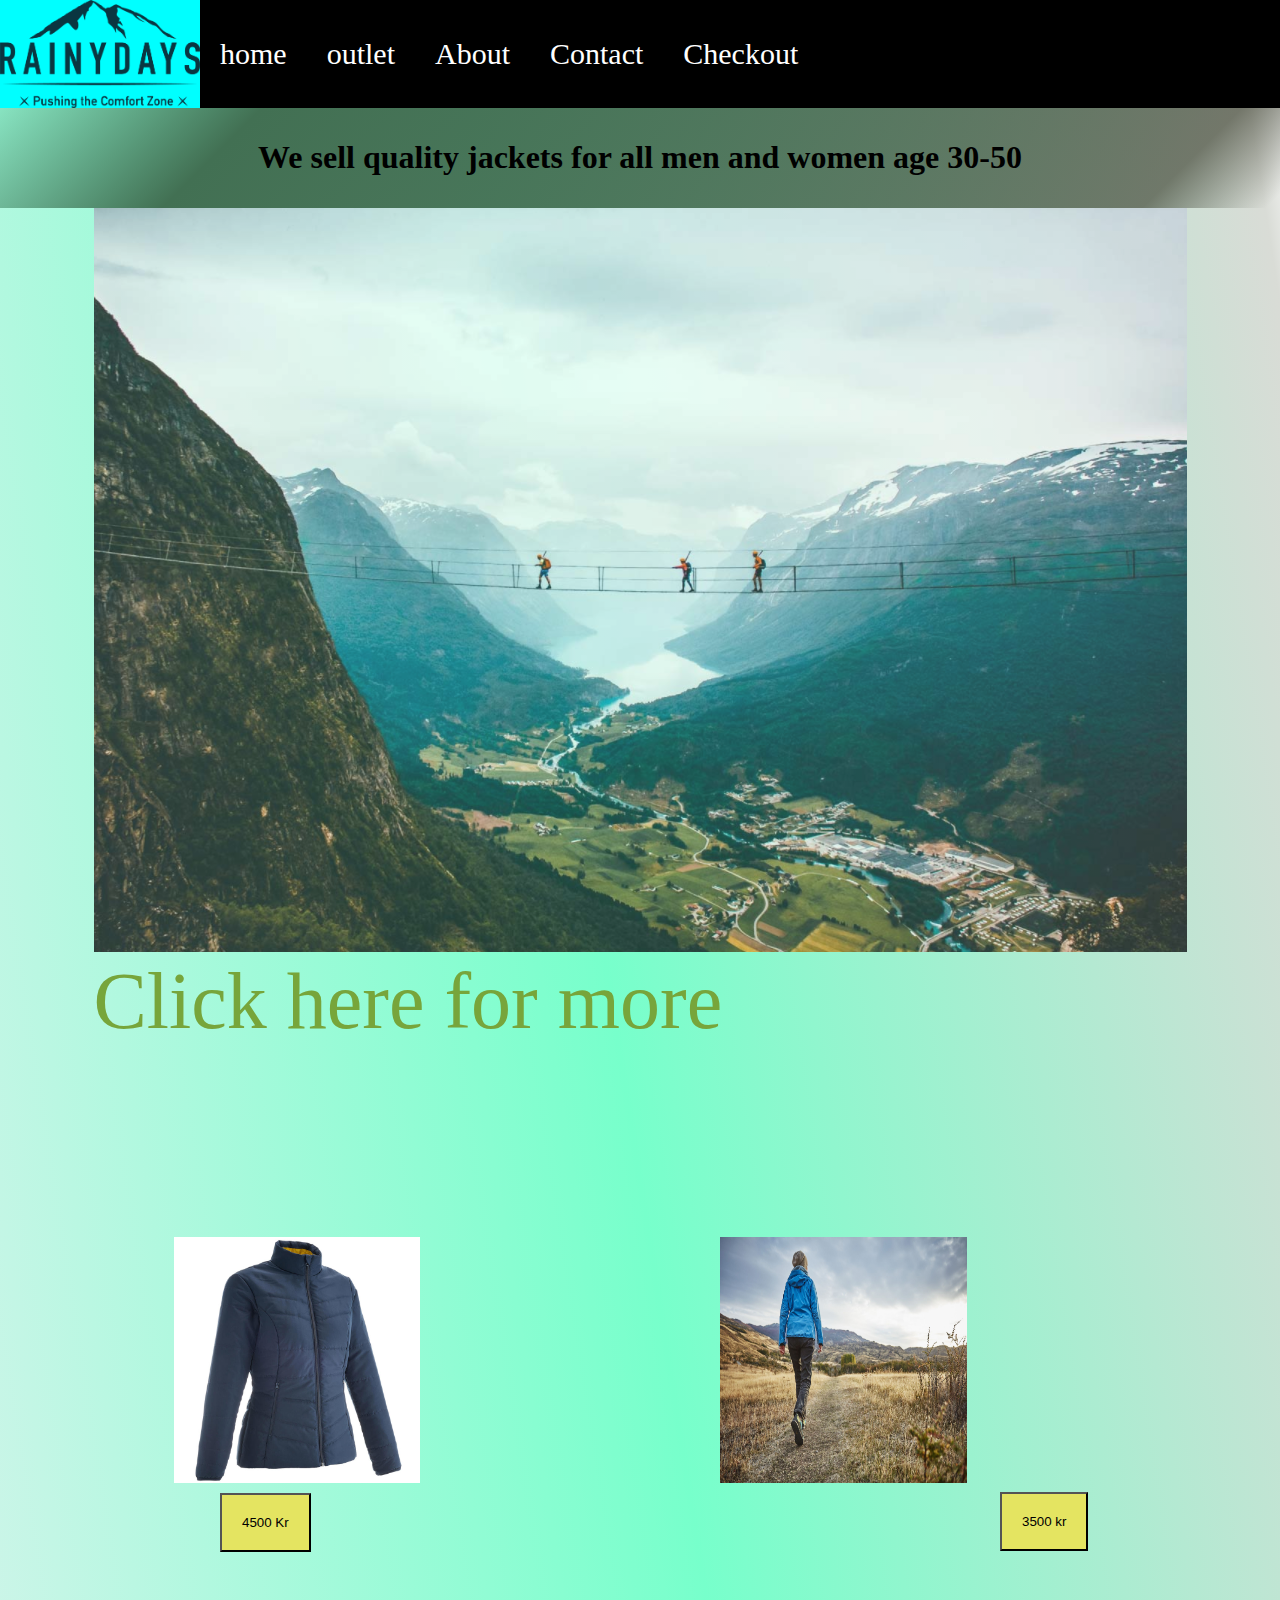
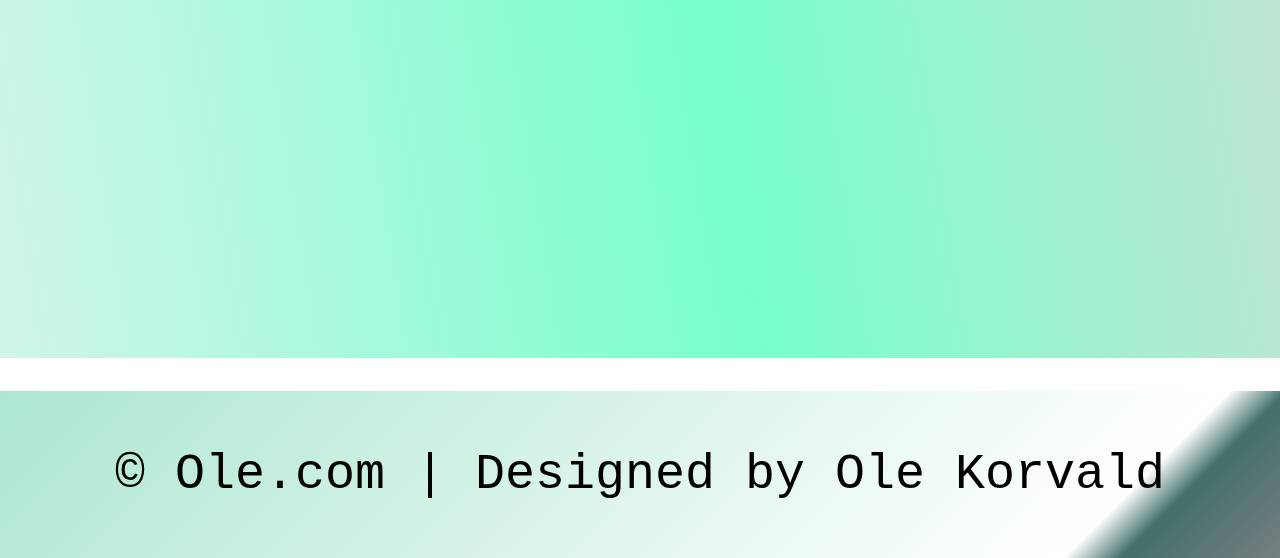
<file: index.html>
<!DOCTYPE html>
<html lang="en">

<head>
    <title>Homepage</title>
    <meta name="description" content="this is a site where you will know what kind of webpage this is.">
    <link rel="stylesheet" href="mystyle.css">
    <!-- Hotjar Tracking Code for https://condescending-nightingale-afe934.netlify.app/index.html -->
<script>
    (function(h,o,t,j,a,r){
        h.hj=h.hj||function(){(h.hj.q=h.hj.q||[]).push(arguments)};
        h._hjSettings={hjid:2287256,hjsv:6};
        a=o.getElementsByTagName('head')[0];
        r=o.createElement('script');r.async=1;
        r.src=t+h._hjSettings.hjid+j+h._hjSettings.hjsv;
        a.appendChild(r);
    })(window,document,'https://static.hotjar.com/c/hotjar-','.js?sv=');
</script>
    
</head>

<body>
    <header>
        <img src="img/RainyDays_Logo.png" alt="RainyDays_Logo">
        <ul>
            <li><a href="index.html">home</a></li>
            <li><a href="outlet.html">outlet</a></li>
            <li><a href="About.html">About</a></li>
            <li><a href="Contact.html">Contact</a></li>
            <li><a href="Checkout.html">Checkout</a></li>
        </ul>
        
    </header>
    <div class="header-front">
        <h1>
            We sell quality jackets for all men and women age 30-50
        </h1>
    </div>

    <main>
        <div class="frontpage">
         <img src="img/frontpage.png" alt="">
    
            <a href="outlet.html"><p class="p-main">Click here for more</p></a> 
        </div>

<div class="front-outlet">
    <div class="row">
    
        <img src="img/jacket1-front.jpg" alt="">
        <img src="img/jacket2-front.jpg" alt="">
    </div>
    <div>
    <a href="Checkout.html">
        <figcaption> 
            <button class="button1"> 4500 Kr</button>
        </figcaption> 
        <figcaption>
            <button class="button2"> 3500 kr</button>
        </figcaption> 
    </a>
 </div>



    

    
</div>

    </main>



    <footer class="bottom-footer">
        <p class="p-footer">&copy; Ole.com | Designed by Ole Korvald</p>
    </footer>
</body>

</html>
</file>
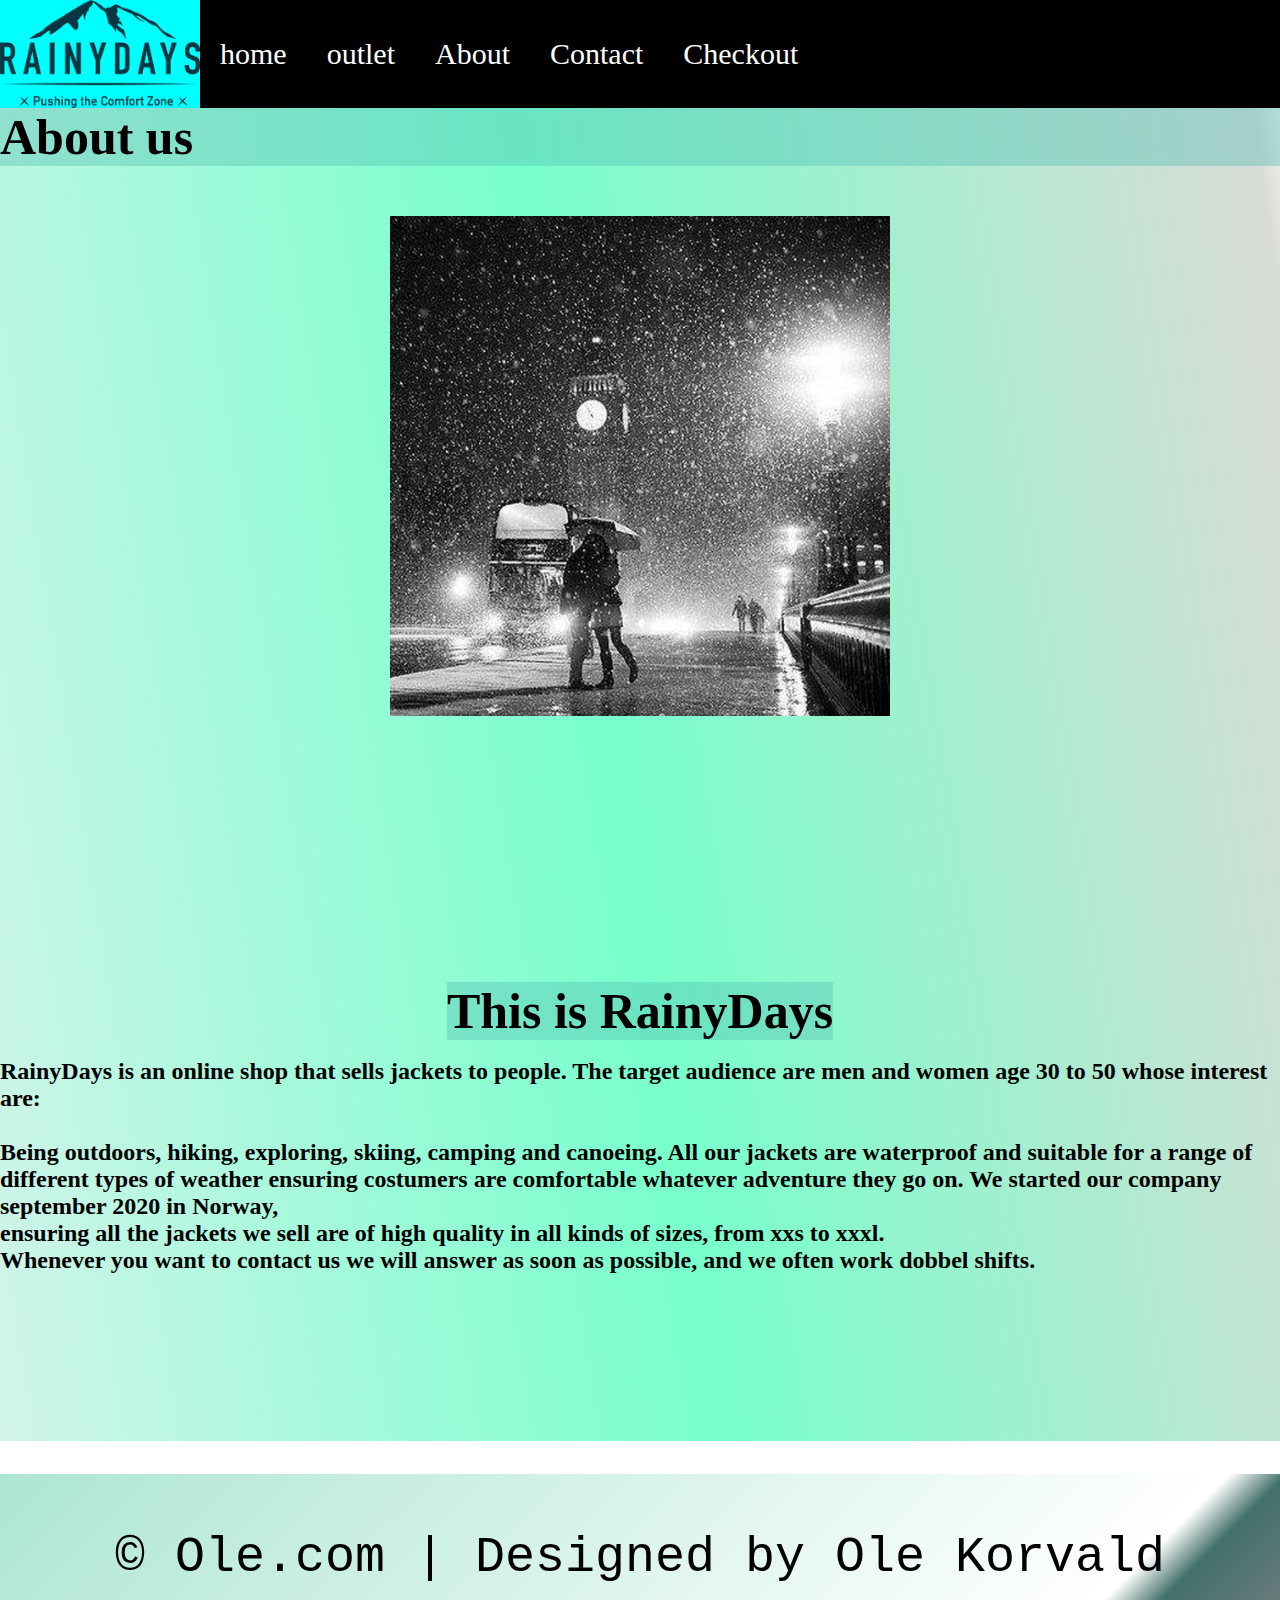
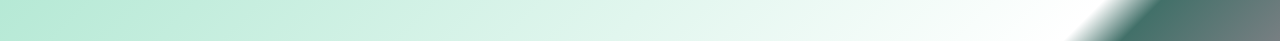
<file: About.html>
<!DOCTYPE html>
<html lang="en">

<head>
    <title> About us</title>
    <meta name="description" content="thia is a site that descibes who we are and what kind of products we sell.">
    <link rel="stylesheet" href="mystyle.css">
    <!-- Hotjar Tracking Code for https://condescending-nightingale-afe934.netlify.app/index.html -->
<script>
    (function(h,o,t,j,a,r){
        h.hj=h.hj||function(){(h.hj.q=h.hj.q||[]).push(arguments)};
        h._hjSettings={hjid:2287256,hjsv:6};
        a=o.getElementsByTagName('head')[0];
        r=o.createElement('script');r.async=1;
        r.src=t+h._hjSettings.hjid+j+h._hjSettings.hjsv;
        a.appendChild(r);
    })(window,document,'https://static.hotjar.com/c/hotjar-','.js?sv=');
</script>
</head>
<!--Body-->
<body>
    <header>
        <img src="./img/RainyDays_Logo.png" alt="RainyDays_Logo">
        <ul>
            <li><a href="index.html">home</a></li>
            <li><a href="outlet.html">outlet</a></li>
            <li><a href="About.html">About</a></li>
            <li><a href="Contact.html">Contact</a></li>
            <li><a href="Checkout.html">Checkout</a></li>
        </ul>
    </header>

    <h1 class="h1-about">About us</h1>    
            
    
</div>

<!--Main-->
<main>

<div class="about-pic">

    <img src="img/about-us.jpg" alt="">
</div>

<p class="p-about">    
    <h1 class="h1-about">This is RainyDays</h1> 
    <br>
    <h2 class="h2-about">
    RainyDays is an online shop that sells jackets to people. 
    The target audience are men and women age 30 to 50 whose interest are: 
    <br> <br> Being outdoors, hiking, exploring, skiing, camping and canoeing.

    All our jackets are waterproof and suitable for a range of different types of weather
    ensuring costumers are comfortable whatever adventure they go on. 
    
    
    We started our company september 2020 in Norway, <br> ensuring all the jackets we sell are
    of high quality in all kinds of sizes, from xxs to xxxl. <br>
    Whenever you want to contact us we will answer as soon as possible, and we
    often work dobbel shifts.
    </h2>
</p>

 
</main>
<!--Main end-->


<!--footer-->
    <footer class="bottom-footer">
        <p class="p-footer">&copy; Ole.com | Designed by Ole Korvald</p>
    </footer>
    <!--Footer end-->
</body>
<!--Body end-->


</html>
</file>
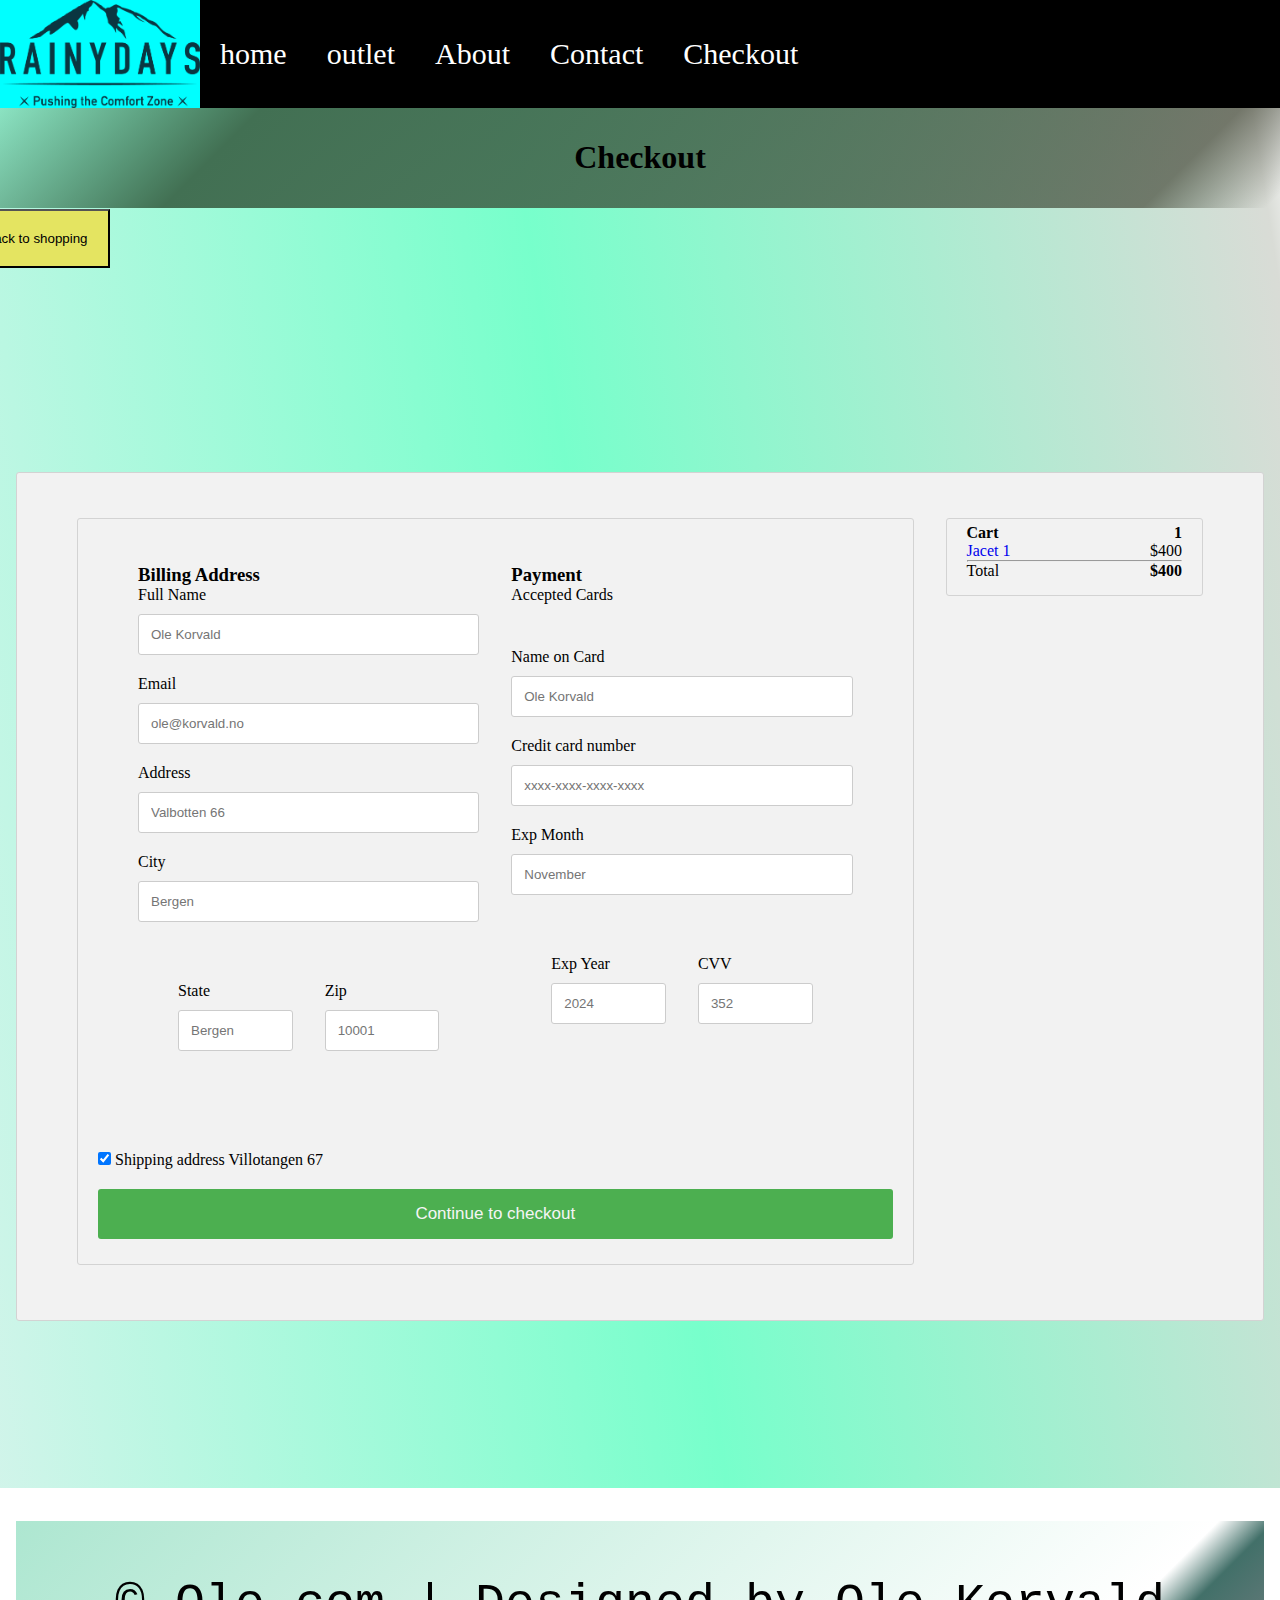
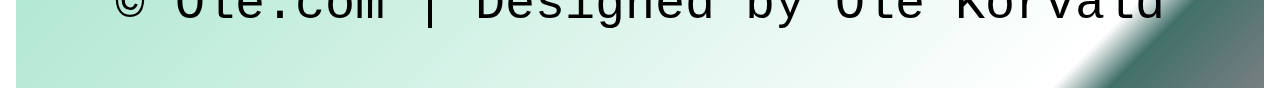
<file: Checkout.html>
<!DOCTYPE html>
<html lang="en">

<head>
    <title>Checkout page</title>
  
    <meta name="description" content="this is a Contact site where you can
                                      pay for the products you have choosen.">
    <link rel="stylesheet" href="mystyle.css">
    <!-- Hotjar Tracking Code for https://condescending-nightingale-afe934.netlify.app/index.html -->
<script>
  (function(h,o,t,j,a,r){
      h.hj=h.hj||function(){(h.hj.q=h.hj.q||[]).push(arguments)};
      h._hjSettings={hjid:2287256,hjsv:6};
      a=o.getElementsByTagName('head')[0];
      r=o.createElement('script');r.async=1;
      r.src=t+h._hjSettings.hjid+j+h._hjSettings.hjsv;
      a.appendChild(r);
  })(window,document,'https://static.hotjar.com/c/hotjar-','.js?sv=');
</script>
</head>

<body>
    <header>
        <img src="./img/RainyDays_Logo.png" alt="RainyDays_Logo">
        <ul>
            <li><a href="index.html">home</a></li>
            <li><a href="outlet.html">outlet</a></li>
            <li><a href="About.html">About</a></li>
            <li><a href="Contact.html">Contact</a></li>
            <li><a href="Checkout.html">Checkout</a></li>
        </ul>
        <a href="outlet.html"><button class=" b-ch"> Back to shopping</button></a>
    </header>
    <div class="header-front">
        <h1>
        Checkout
        </h1>
    </div>

    <div>
      <img class="jacket-checkout" src="/img/jacket 2 nr 2.jpg" alt="">
    </div>

    <div class="checkout">
        <div class="col-75">
            <div class="container">
                <form action="checkout-page">

            
                    <div class="row">
                        <div class="col-75">
                          <div class="container">
                            <form action="/action_page.php">
                      
                              <div class="row">
                                <div class="col-50">
                                  <h3>Billing Address</h3>
                                  <label for="fname"><i class="fa fa-user"></i> Full Name</label>
                                  <input type="text" id="fname" name="firstname" placeholder="Ole Korvald">
                                  <label for="email"><i class="fa fa-envelope"></i> Email</label>
                                  <input type="text" id="email" name="email" placeholder="ole@korvald.no">
                                  <label for="adr"><i class="fa fa-address-card-o"></i> Address</label>
                                  <input type="text" id="adr" name="address" placeholder="Valbotten 66">
                                  <label for="city"><i class="fa fa-institution"></i> City</label>
                                  <input type="text" id="city" name="city" placeholder="Bergen">
                      
                                  <div class="row">
                                    <div class="col-50">
                                      <label for="state">State</label>
                                      <input type="text" id="City" name="City" placeholder="Bergen">
                                    </div>
                                    <div class="col-50">
                                      <label for="zip">Zip</label>
                                      <input type="text" id="zip" name="zip" placeholder="10001">
                                    </div>
                                  </div>
                                </div>
                      
                                <div class="col-50">
                                  <h3>Payment</h3>
                                  <label for="fname">Accepted Cards</label>
                                  <div class="icon-container">
                                  </div>
                                  <label for="cname">Name on Card</label>
                                  <input type="text" id="cname" name="cardname" placeholder="Ole Korvald">
                                  <label for="ccnum">Credit card number</label>
                                  <input type="text" id="ccnum" name="cardnumber" placeholder="xxxx-xxxx-xxxx-xxxx">
                                  <label for="expmonth">Exp Month</label>
                                  <input type="text" id="expmonth" name="expmonth" placeholder="November">
                      
                                  <div class="row">
                                    <div class="col-50">
                                      <label for="expyear">Exp Year</label>
                                      <input type="text" id="expyear" name="expyear" placeholder="2024">
                                    </div>
                                    <div class="col-50">
                                      <label for="cvv">CVV</label>
                                      <input type="text" id="cvv" name="cvv" placeholder="352">
                                    </div>
                                  </div>
                                </div>
                      
                              </div>
                              <label>
                                <input type="checkbox" checked="checked" name="Newadress"> Shipping address Villotangen 67
                              </label>
                              <a href="Checkout2.html"><input type="submit" value="Continue to checkout" class="btn">
                            </form> </a>
                          </div>
                        </div>
                      
                        <div class="col-25">
                          <div class="container">
                            <h4>Cart
                              <span class="price" 
                                class="fa fa-shopping-cart"></i>
                                <b>1</b>
                              </span>
                            </h4>
                            <p><a href="#">Jacet 1</a> <span class="price">$400</span></p>
                            
                            <hr>
                            <p>Total <span class="price"><b>$400</b></span></p>
                          </div>
                        </div>
                      </div>
    </div>


    
    
<div>
<main>




</div>


    <footer class="bottom-footer">
        <p class="p-footer">&copy; Ole.com | Designed by Ole Korvald</p>
    </footer>
</body>

</html>
</file>
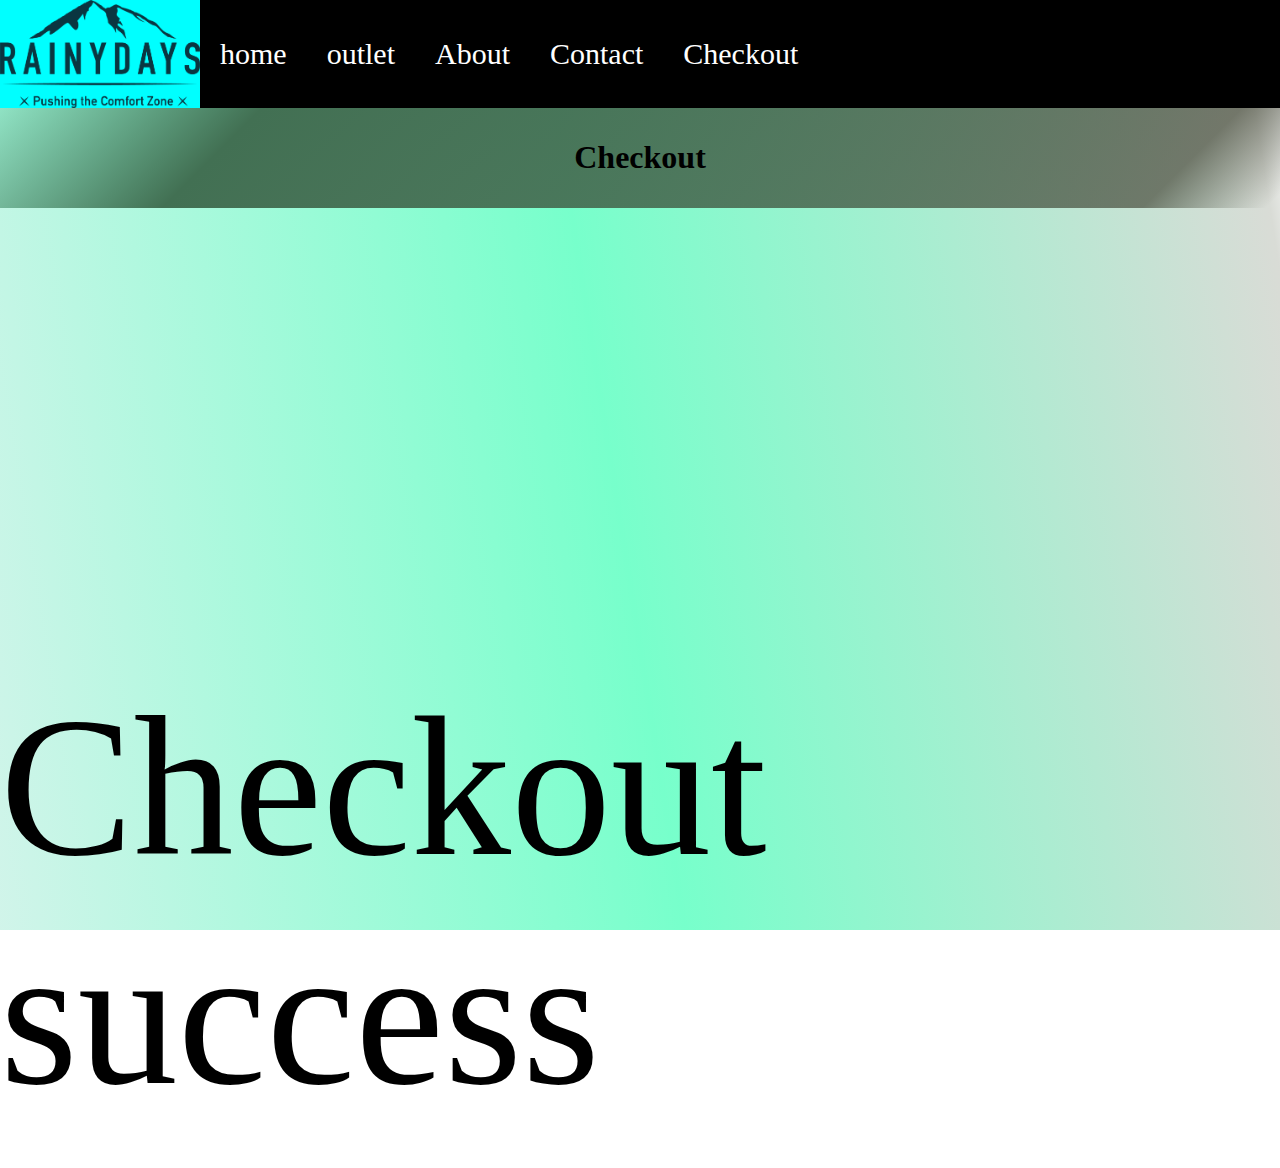
<file: Checkout2.html>
<!DOCTYPE html>
<html lang="en">

<head>
    <title>Checkout page 2</title>
    <meta name="description" content="this is a Contact site where you can
                                      pay for the products you have choosen.">
    <link rel="stylesheet" href="mystyle.css">
    <!-- Hotjar Tracking Code for https://condescending-nightingale-afe934.netlify.app/index.html -->
<script>
    (function(h,o,t,j,a,r){
        h.hj=h.hj||function(){(h.hj.q=h.hj.q||[]).push(arguments)};
        h._hjSettings={hjid:2287256,hjsv:6};
        a=o.getElementsByTagName('head')[0];
        r=o.createElement('script');r.async=1;
        r.src=t+h._hjSettings.hjid+j+h._hjSettings.hjsv;
        a.appendChild(r);
    })(window,document,'https://static.hotjar.com/c/hotjar-','.js?sv=');
</script>
</head>

<body>
    <header>
        <img src="./img/RainyDays_Logo.png" alt="RainyDays_Logo">
        <ul>
            <li><a href="index.html">home</a></li>
            <li><a href="outlet.html">outlet</a></li>
            <li><a href="About.html">About</a></li>
            <li><a href="Contact.html">Contact</a></li>
            <li><a href="Checkout.html">Checkout</a></li>
        </ul>
        
    </header>
    <div class="header-front">
        <h1>
        Checkout
        </h1>
    </div>

    <div>
      <img class="jacket-checkout" src="/img/jacket 2 nr 2.jpg" alt="">

      <div>
          <p class="suc">Checkout success</p>
      </div>
    </div>
</file>
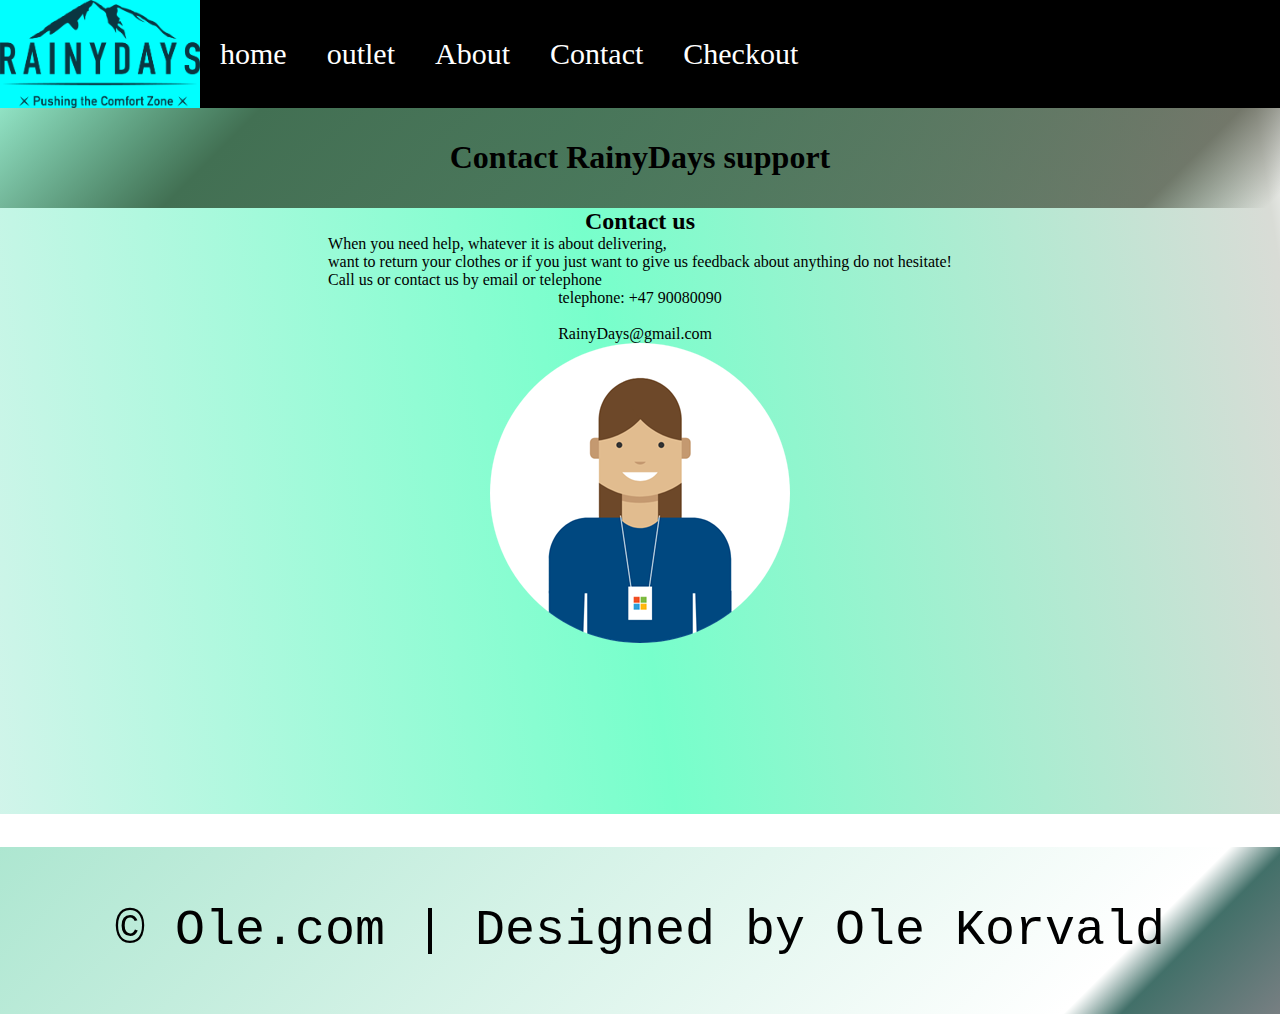
<file: Contact.html>
<!DOCTYPE html>
<html lang="en">

<head>
    <title>Contact page</title>
    <link rel="stylesheet" href="mystyle.css">
    <title> Contact</title>
    <meta name="description" content="this is a site where you can find ways to reach us.">
    <!-- Hotjar Tracking Code for https://condescending-nightingale-afe934.netlify.app/index.html -->
<script>
    (function(h,o,t,j,a,r){
        h.hj=h.hj||function(){(h.hj.q=h.hj.q||[]).push(arguments)};
        h._hjSettings={hjid:2287256,hjsv:6};
        a=o.getElementsByTagName('head')[0];
        r=o.createElement('script');r.async=1;
        r.src=t+h._hjSettings.hjid+j+h._hjSettings.hjsv;
        a.appendChild(r);
    })(window,document,'https://static.hotjar.com/c/hotjar-','.js?sv=');
</script>
</head>

<body>
    <header>
        <img src="./img/RainyDays_Logo.png" alt="RainyDays_Logo">
        <ul>
            <li><a href="index.html">home</a></li>
            <li><a href="outlet.html">outlet</a></li>
            <li><a href="About.html">About</a></li>
            <li><a href="Contact.html">Contact</a></li>
            <li><a href="Checkout.html">Checkout</a></li>
        </ul>
        
    </header>
    <div class="header-front">
        <h1 class="h1-contact">
            Contact RainyDays support
        </h1>
    </div>


    <div>
<main>
    <h2>
        Contact us
    </h2>
    <p class="p-contact">When you need help, whatever it is about delivering,<br> want to return your clothes or if you just want to give us feedback about anything 
        do not hesitate! <br> Call us or contact us by email or telephone</p>

<p class="contact-tm">telephone: +47 90080090
    <br><br>
     RainyDays@gmail.com
</p>

        <div>
            <img class="contact" src="img/contact.png" alt="">
            </div>

<div class="textbox">
            <e-post></e-post>
        </div>

</main>

    </div>



    <footer class="bottom-footer">
        <p class="p-footer">&copy; Ole.com | Designed by Ole Korvald</p>
    </footer>
</body>

</html>
</file>
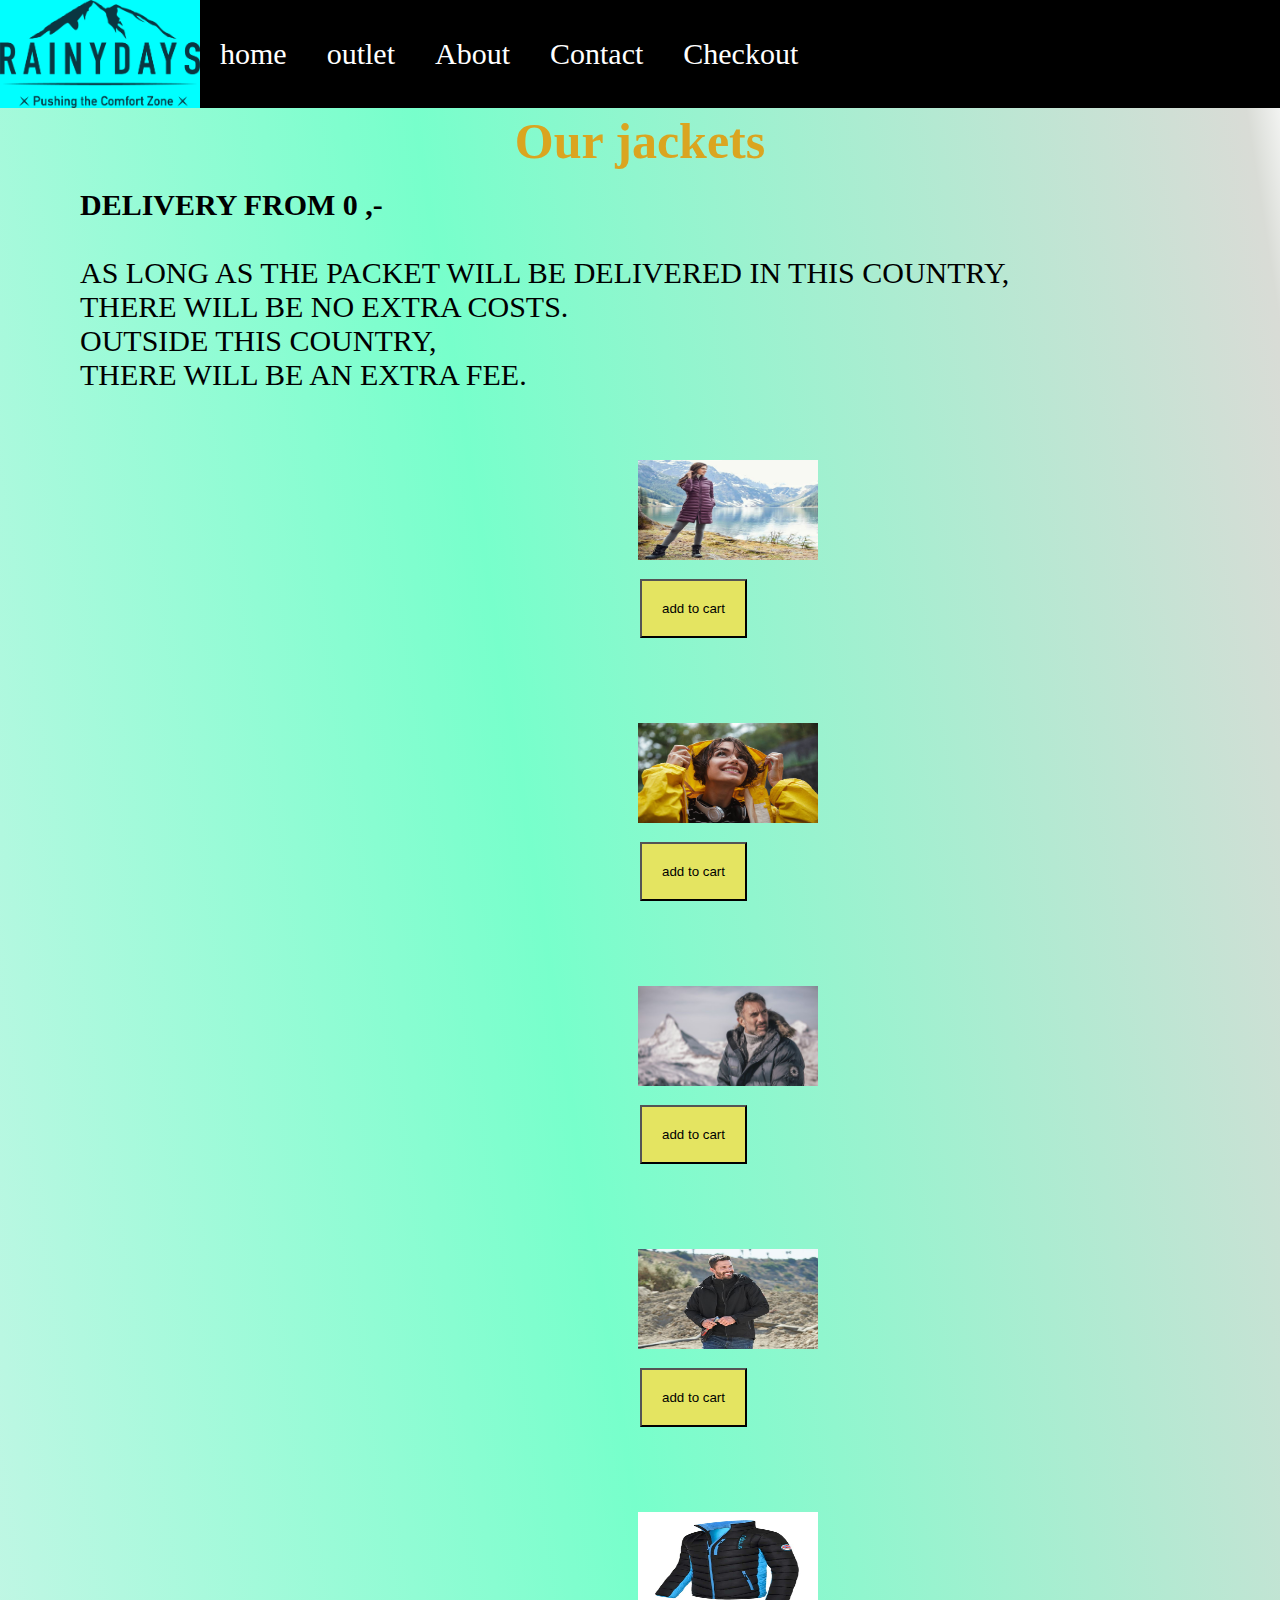
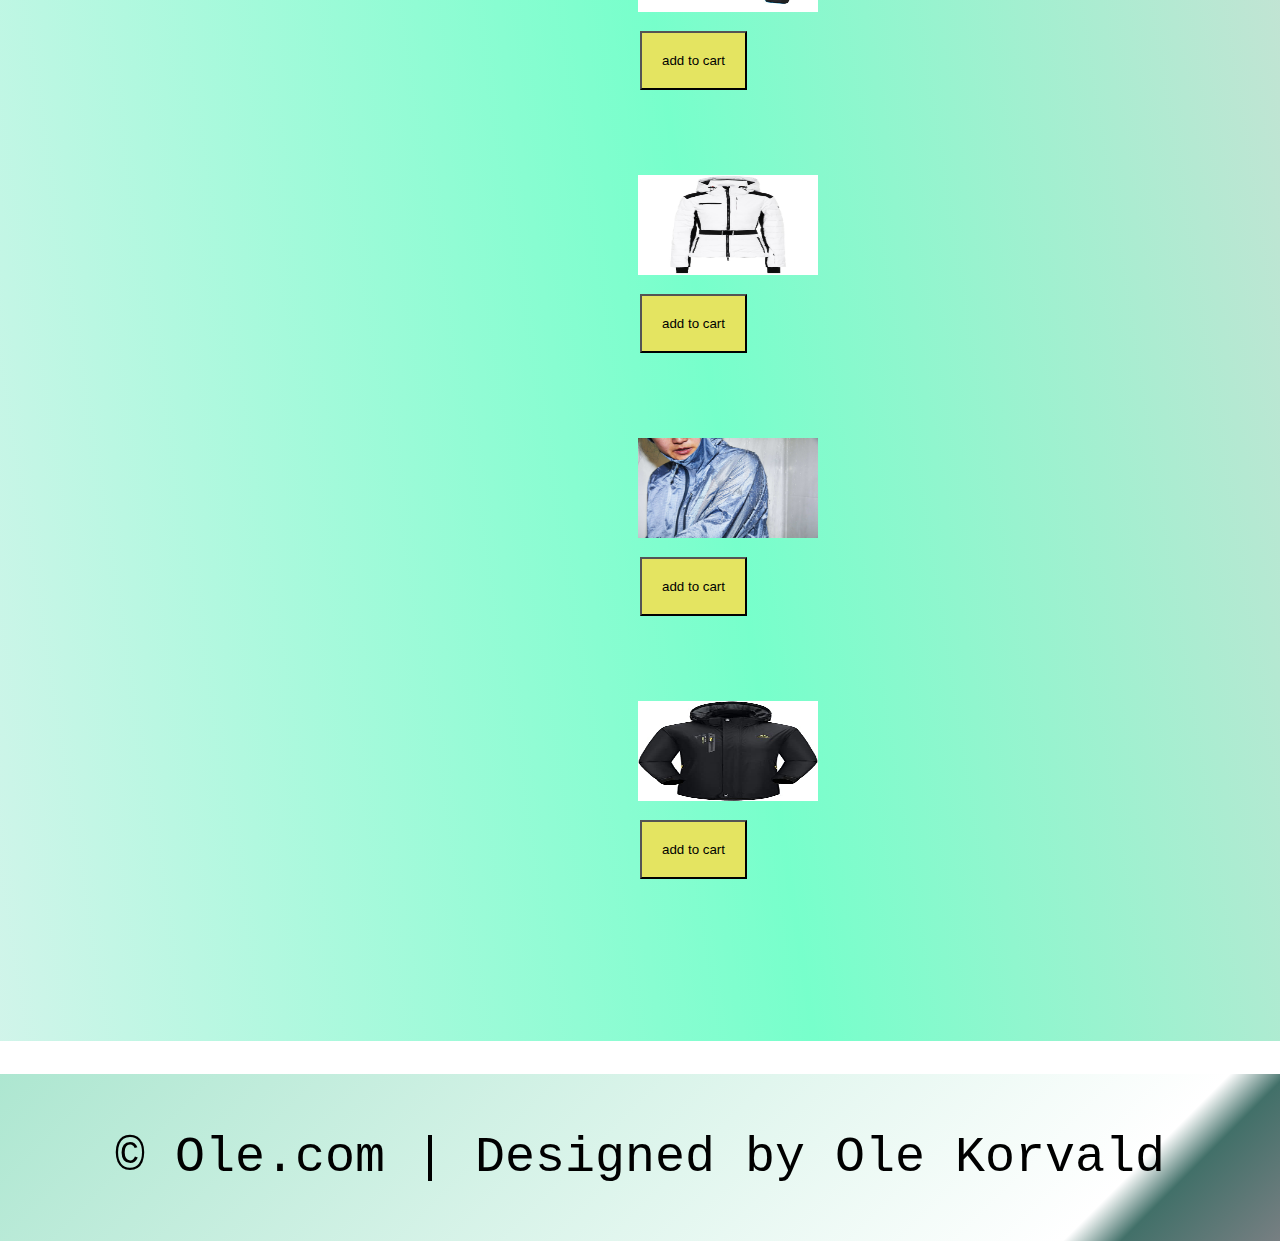
<file: outlet.html>
<!DOCTYPE html>
<html lang="en">

<head>
    <title>outlet</title>
    <meta name="description" content="this is a site where you can choose the products you want and save them into the checkout page.">
    <link rel="stylesheet" href="mystyle.css">
    <!-- Hotjar Tracking Code for https://condescending-nightingale-afe934.netlify.app/index.html -->
<script>
    (function(h,o,t,j,a,r){
        h.hj=h.hj||function(){(h.hj.q=h.hj.q||[]).push(arguments)};
        h._hjSettings={hjid:2287256,hjsv:6};
        a=o.getElementsByTagName('head')[0];
        r=o.createElement('script');r.async=1;
        r.src=t+h._hjSettings.hjid+j+h._hjSettings.hjsv;
        a.appendChild(r);
    })(window,document,'https://static.hotjar.com/c/hotjar-','.js?sv=');
</script>
</head>

<!--body-->
<body>
    <header>
        <img src="./img/RainyDays_Logo.png" alt="RainyDays_Logo">
        <ul>
            <li><a href="index.html">home</a></li>
            <li><a href="outlet.html">outlet</a></li>
            <li><a href="About.html">About</a></li>
            <li><a href="Contact.html">Contact</a></li>
            <li><a href="Checkout.html">Checkout</a></li>
        </ul>
        
    </header>
    <div>
<p class="p1-outlet">
<strong>DELIVERY FROM 0 ,- </strong>
<br> <br>
    
AS LONG AS THE PACKET
WILL BE DELIVERED IN 
THIS COUNTRY, <br> THERE 
WILL BE NO EXTRA COSTS. <br>
OUTSIDE THIS COUNTRY, <br>
THERE WILL BE AN EXTRA FEE.
</p>
    </div>
    <!--Main-->
<main>
    <h1 class="h1-outlet">
       Our jackets
    </h1>
    <div class="jackets-outlet">
        
        <figure>
            <img src="img/jacket 1 outlet.jpg" alt="">
            <a href="/Checkout.html"><figcaption> <button> add to cart</button></figcaption></a>
        </figure>

        <figure>
            <img src="img/jacket 2 outlet.jpg" alt="">
           <figcaption><a href="checkout.html"> <button> add to cart</button></figcaption></a>
        </figure>

        <figure>
            <img src="img/jacket 3 outlet.jpg" alt=""></a>
            <a href="checkout.html"><figcaption><button> add to cart</button></figcaption></a>
        </figure>
        
        <figure>
            <img src="img/jacket 4 outlet.jpg" alt="">
            <a href="checkout.html"><button> add to cart</button></a>
        </figure>
        <figure>
            <img src="/img/jacket 1 nr 2 outlet.jpg" alt="">
            <a href="checkout.html"><button> add to cart</button></a>
        </figure>
        <figure>
            <img src="img/jacket 2 nr 2.jpg" alt="">
            <a href="checkout.html"><button> add to cart</button></a>
        </figure>
        <figure>
            <img src="img/jacket 3 nr2.jpg" alt="">
            <a href="checkout.html"><button> add to cart</button></a>
        </figure>
        <figure>
            <img src="img/jacket 4 nr 4.jpg" alt="">
            <a href="checkout.html"><button> add to cart</button></a>
        </figure>













        
    </div>
</main>
 <!--Main-->


<!--Footer-->
    <footer class="bottom-footer">
        <p class="p-footer">&copy; Ole.com | Designed by Ole Korvald</p>
    </footer>
    <!--Footer-->
</body>
<!--body-->

</html>
</file>
<file: mystyle.css>
*{
    margin: 0;
    padding: 0;
    box-sizing: border-box;
}
body{
    background: rgb(4,197,140);
    background: linear-gradient(81deg, rgba(4,197,140,0.18531162464985995) 0%, rgba(0,255,158,0.5326505602240896) 48%, rgba(18,36,0,0.16010154061624648) 97%, rgba(13,121,9,0) 100%, rgba(208,255,225,1) 100%);
    background-repeat: no-repeat;
    font-family: Georgia, 'Times New Roman', Times, serif;}
    

header{
    display: inline-block;
    flex-direction: column;
    
    align-items: center;
    background-color: black;
    color:white; }


ul a{
    color: white;
    font-size: 30px;
}

header img{
    max-width: 200px;
    width: 30%;
    background-color: aqua;

}
header ul{
    list-style-type: none;
    text-align: center;    
}

header li{
    margin: 0 20px;
}


.header-front{
    display: flex;
    justify-content: center;
    align-items: center;
    height: 100px;
}

main{
    display: flex;
    justify-content: center;
    align-items: center;
    flex-direction: column;
}

.p-main{
    font-size: 80px;
    color:rgb(119, 165, 59);
}


a {
    text-decoration: none;}



.frontpage img{
    max-width: 100%;
    opacity: 0.8;
}

.front-outlet img{
    display: flex;
    flex-wrap: nowrap;
    max-width: 20%;
    text-align: justify; 
    margin: 150px;
}



.row{
display: flex;
flex-wrap: wrap;
}



.button1{
    position: relative;
    top: -180px;
    left: 220px;
}


.button2{
    position: relative;
    top: -240px;
    left: 1000px;
}



.h1-about{
    text-align: left;
    font-size: 50px;
    background-color: rgb(83,189,179);
    background: linear-gradient(40deg, rgba(83,189,179,0.3925945378151261) 100%, rgba(96,96,96,0.9108018207282913) 100%);
}

.h2-about{
    font-size: 120;
}


.p-about{
    font-size: 50px;
    margin: 10%; 
    padding: 5px;
    text-align: left;
    }



.about-pic > img{
    width: 500px;
}

.about-pic {
    display: flex;
    justify-content: center;
    margin-top: 50px;
}


.p-about{

    display: flex;
    justify-content: left;
}


.jackets-outlet{
    display:flex;
    justify-content: space-evenly;
    max-width: 24px;
    flex-wrap: wrap;
}

 .jackets-outlet img {
    width: 200px;
    height:120px;
    padding: 10px;
    margin-top: 80px;
} 

button{
    background-color: rgb(228, 228, 97);
    padding:0.35em 1.2em;
    padding: 20px;
    position:relative;
    transition: .5s ease;
    top: 5px;
    left: 12px;
}

.h1-outlet{
    font-size: 50px;
    color: goldenrod;
    position: relative;
    top: -200px;
}

.p1-outlet{
    text-align: left;
    position: relative;
    top: 80px;
    left: 80px;
font-size: 30px;
}





.header-front{
    background-color: rgb(96,255,209);
    background: linear-gradient(135deg, rgba(96,255,209,0.18531162464985995) 0%, rgba(102,209,168,0.5326505602240896) 0%, rgba(66,112,83,1) 19%, rgba(66,69,53,0.6699054621848739) 90%, rgba(96,96,96,0) 99%);
    text-align: left;
}




.row {
    display: -ms-flexbox; /* IE10 */
    display: flex;
    -ms-flex-wrap: wrap; /* IE10 */
    flex-wrap: wrap;
    margin: 0 -16px;
  }
  
  .col-25 {
    -ms-flex: 25%; /* IE10 */
    flex: 25%;
  }
  
  .col-50 {
    -ms-flex: 50%; /* IE10 */
    flex: 50%;
  }
  
  .col-75 {
    -ms-flex: 75%; /* IE10 */
    flex: 75%;
  }
  
  .col-25,
  .col-50,
  .col-75 {
    padding: 0 16px;
  }
  
  .container {
    background-color: #f2f2f2;
    padding: 5px 20px 15px 20px;
    border: 1px solid lightgrey;
    border-radius: 3px;
  }
  
  input[type=text] {
    width: 100%;
    margin-bottom: 20px;
    padding: 12px;
    border: 1px solid #ccc;
    border-radius: 3px;
  }

  
  
  label {
    margin-bottom: 10px;
    display: block;
  }
  
  .icon-container {
    margin-bottom: 20px;
    padding: 7px 0;
    font-size: 24px;
  }
  
  .btn {
    background-color:#4CAF50;
    color: whitesmoke;
    padding: 15px;
    margin: 10px 0;
    border: none;
    width: 100%;
    border-radius: 3px;
    cursor: pointer;
    font-size: 17px;
  }
  

  
  
  
  span.price {
    float: right;
    color:black;
}


 .jacket-checkout{
    position: relative;
left: 1890px;
top: 700px;
max-width: 18%; 
}

.b-ch{
    position: relative;
    top: 185px;
    left: -855px;
}

.row{
    padding: 40px;
}





textarea{
    background-color: whitesmoke
}

.p-footer {
    color:black;
    background-color: rgb(96,255,209);
    background: linear-gradient(135deg, rgba(96,255,209,0.18531162464985995) 0%, rgba(102,209,168,0.5326505602240896)
     0%, rgba(96,96,96,0) 85%, rgba(66,112,105,1) 89%, rgba(53,64,69,0.6699054621848739) 100%);
     
    text-align: bottom;
    text-align: center;
    position: relative;
    top: 200px;
    padding: 55px;
    font-size: 50px;
    width: auto;
    font-family: 'Courier New', Courier, monospace;
}

.suc{
    font-size: 200px;
    position: relative;
    top: 200px;    
}




@media(min-width: 800px){
    header{
        display: flex;
        flex-direction: row;
    }

    header ul{
        display: flex;
    }
     }


  @media (max-width: 800px) {
    .row {
      flex-direction: column-reverse;
    }
    .col-25 {
      margin-bottom: 20px;
    }
  }

  
  @media (max-width: 600px){ 
.jacket-checkout{
    position: relative;
    left: 710px;
    top: 350px;
}
 }
</file>
